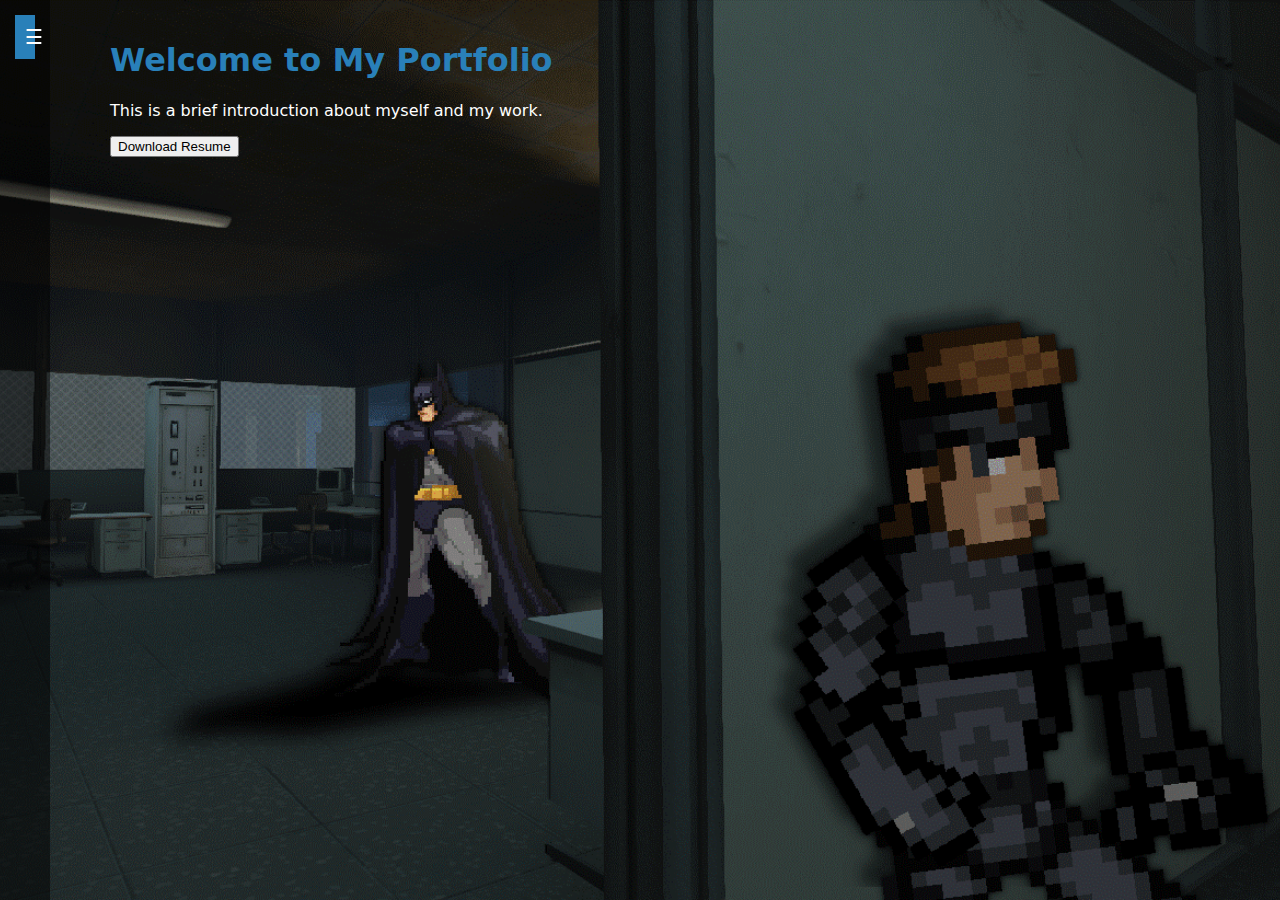
<file: index.html>
<!DOCTYPE html>
<html lang="en">
<head>
    <meta charset="UTF-8">
    <meta name="viewport" content="width=device-width, initial-scale=1.0">
    <title>Anant Anchalia's Portfolio</title>
    <link rel="stylesheet" href="styles.css">
</head>
<body class="bg">

    <div class="sidebar" id="sidebar">
        <button class="toggle-btn" onclick="toggleSidebar()">☰</button>
        <ul>
            <li onclick="location.href='index.html'"><div class="title">Anant Anchalia</div></li>
            <li onclick="location.href='profile.html'">Personal Profile</li>
            <li onclick="location.href='education.html'">Education</li>
            <li onclick="location.href='internships.html'">Experience</li>
            <li onclick="location.href='projects.html'">Academic Projects</li>
            <li onclick="location.href='responsibility.html'">Positions of Responsibility</li>
            <li onclick="location.href='certifications.html'">Certifications</li>
            <li onclick="location.href='skills.html'">Technical Skills</li>
            <li onclick="location.href='activities.html'">Extracurricular Activities</li>
            <li onclick="location.href='info.html'">Other Information</li>
            <li onclick="location.href='contact.html'">Contact</li>
        </ul>
    </div>

    <div class="content" style="color: white;">
        <h1>Welcome to My Portfolio</h1>
        <p>This is a brief introduction about myself and my work.</p>
        <button >Download Resume</button>
    </div>

    <script src="script.js"></script>
</body>
</html>
</file>
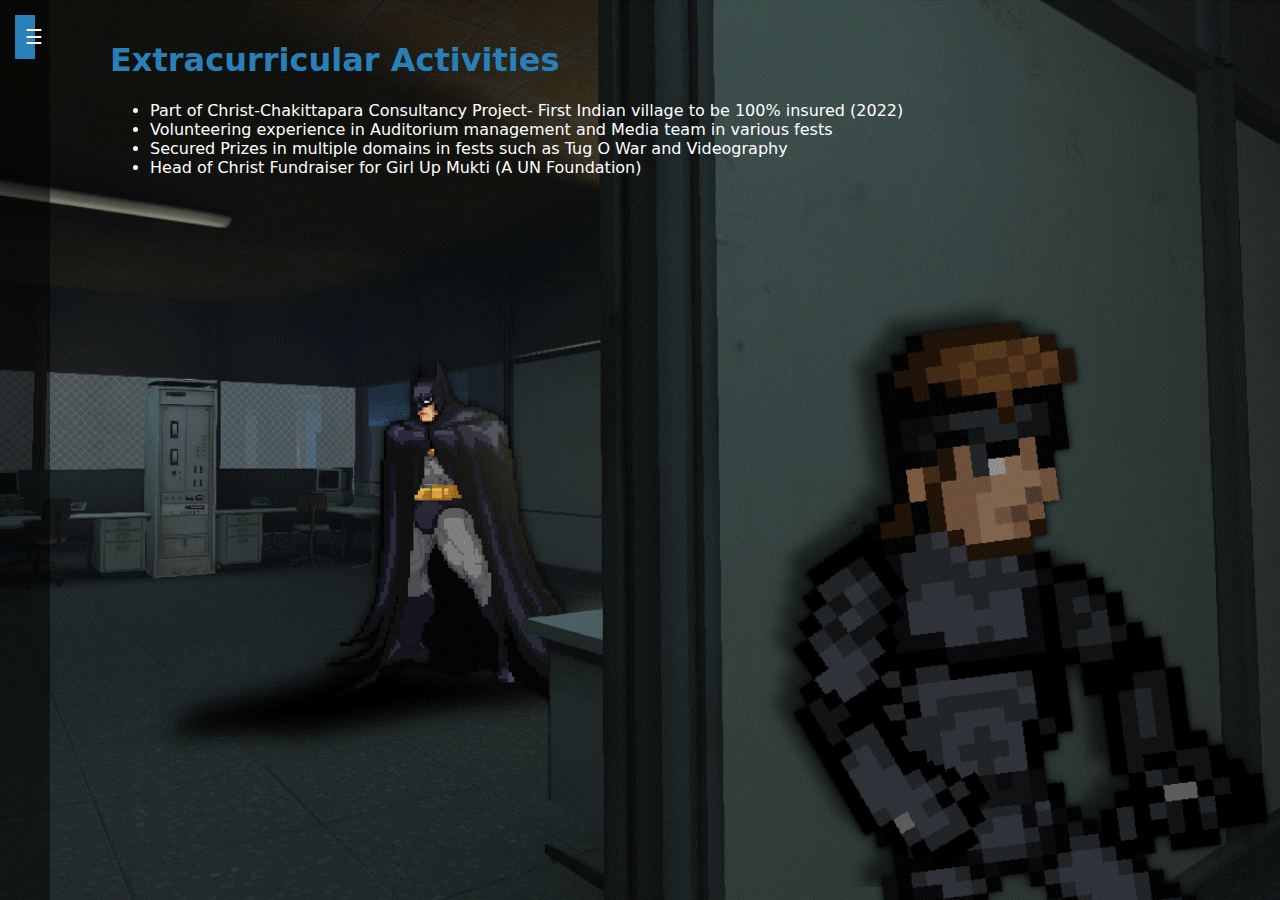
<file: activities.html>
<!DOCTYPE html>
<html lang="en">
<head>
    <meta charset="UTF-8">
    <meta name="viewport" content="width=device-width, initial-scale=1.0">
    <title>Extracurricular Activities - Anant Anchalia</title>
    <link rel="stylesheet" href="styles.css">
</head>
<body class="bg">

    <div id='sidebar' class="sidebar">
        <button class="toggle-btn" onclick="toggleSidebar()">☰</button>
        <ul>
            <li onclick="location.href='index.html'"><div class="title">Anant Anchalia</div></li>
            <li onclick="location.href='profile.html'">Personal Profile</li>
            <li onclick="location.href='education.html'">Education</li>
            <li onclick="location.href='internships.html'">Experience</li>
            <li onclick="location.href='projects.html'">Academic Projects</li>
            <li onclick="location.href='responsibility.html'">Positions of Responsibility</li>
            <li onclick="location.href='certifications.html'">Certifications</li>
            <li onclick="location.href='skills.html'">Technical Skills</li>
            <li onclick="location.href='info.html'">Other Information</li>
            <li onclick="location.href='contact.html'">Contact</li>
            <li>
                <form method="get" action="AnantAnchalia_Resume.docx">
                    <button type="submit">Download Resume</button>
                </form>
            </li>    
        </ul>
    </div>

    <div class="content" style="color: white;">
        <h1>Extracurricular Activities</h1>
        <ul>
            <li>Part of Christ-Chakittapara Consultancy Project- First Indian village to be 100% insured (2022)</li>
            <li>Volunteering experience in Auditorium management and Media team in various fests </li>
            <li>Secured Prizes in multiple domains in fests such as Tug O War and Videography</li>
            <li>Head of Christ Fundraiser for Girl Up Mukti (A UN Foundation)</li>
        </ul>
    </div>

    <script src="script.js"></script>
</body>
</html>
</file>
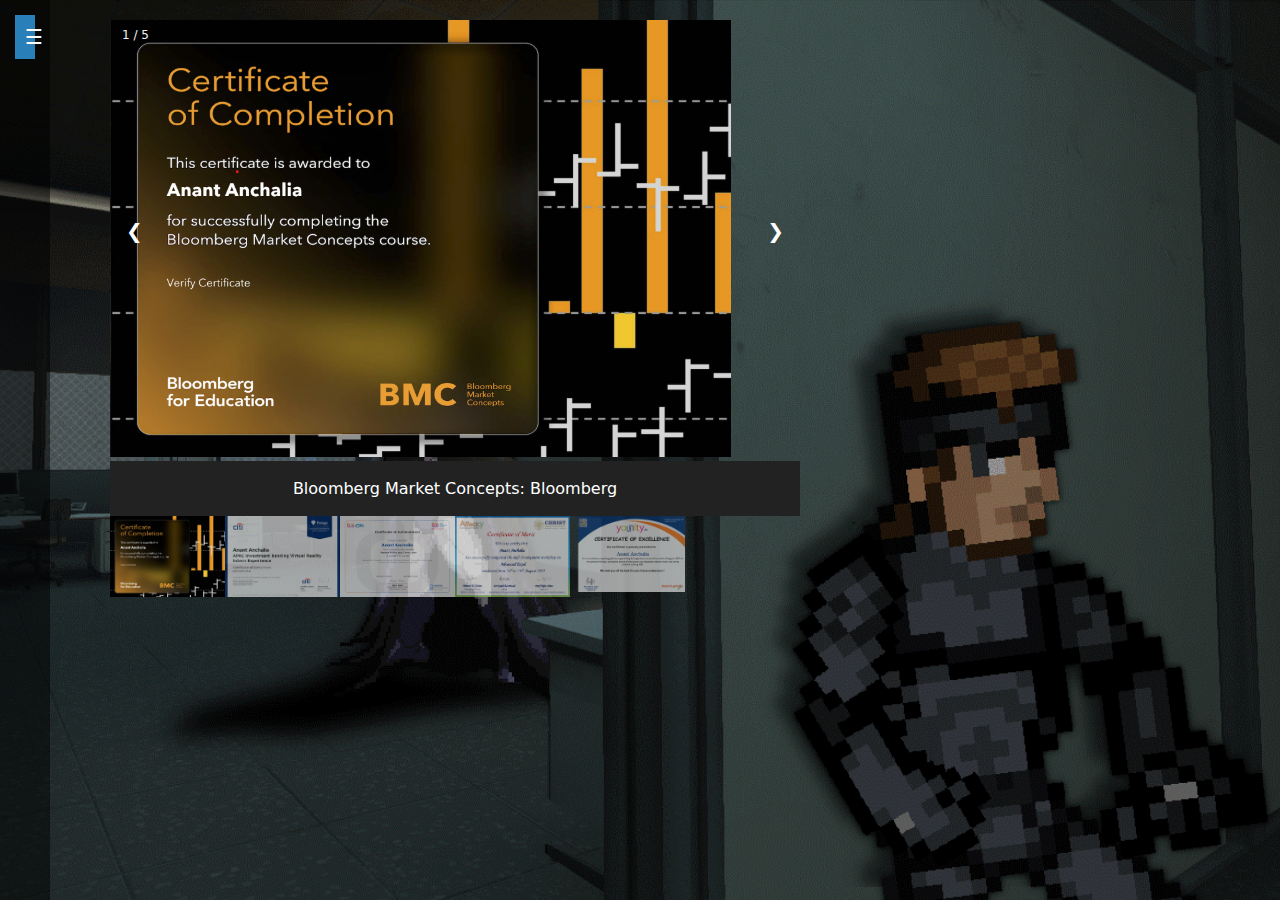
<file: certifications.html>
<!DOCTYPE html>
<html lang="en">
<head>
    <meta charset="UTF-8">
    <meta name="viewport" content="width=device-width, initial-scale=1.0">
    <title>Certifications - Anant Anchalia</title>
    <link rel="stylesheet" href="styles.css">
</head>
<body class="bg">

    <div id="sidebar" class="sidebar">
        <button class="toggle-btn" onclick="toggleSidebar()">☰</button>
        <ul>
            <li onclick="location.href='index.html'"><div class="title">Anant Anchalia</div></li>
            <li onclick="location.href='profile.html'">Personal Profile</li>
            <li onclick="location.href='education.html'">Education</li>
            <li onclick="location.href='internships.html'">Experience</li>
            <li onclick="location.href='projects.html'">Academic Projects</li>
            <li onclick="location.href='responsibility.html'">Positions of Responsibility</li>
            <li onclick="location.href='skills.html'">Technical Skills</li>
            <li onclick="location.href='activities.html'">Extracurricular Activities</li>
            <li onclick="location.href='info.html'">Other Information</li>
            <li onclick="location.href='contact.html'">Contact</li>
            <li>
                <form method="get" action="AnantAnchalia_Resume.docx">
                    <button type="submit">Download Resume</button>
                </form>
            </li>
        </ul>
    </div>

<div class="content">
<!-- Container for the image gallery -->
<div class="container">

    <!-- Full-width images with number text -->
    <div class="mySlides">
      <div class="numbertext">1 / 5</div>
        <img src="bmc.png" style="width:90%">
    </div>
  
    <div class="mySlides">
      <div class="numbertext">2 / 6</div>
        <img src="citi.png" style="width:90%">
    </div>
  
    <div class="mySlides">
      <div class="numbertext">3 / 5</div>
        <img src="tcs.png" style="width:90%">
    </div>
  
    <div class="mySlides">
      <div class="numbertext">4 / 5</div>
        <img src="excel.png" style="width:90%">
    </div>
  
    <div class="mySlides">
      <div class="numbertext">5 / 5</div>
        <img src="younity.png" style="width:90%">
    </div>

    <!-- Next and previous buttons -->
    <a class="prev" onclick="plusSlides(-1)">&#10094;</a>
    <a class="next" onclick="plusSlides(1)">&#10095;</a>
  
    <!-- Image text -->
    <div class="caption-container">
      <p id="caption"></p>
    </div>

    <!-- Thumbnail images -->
    <div class="row">
      <div class="column">
        <img class="demo cursor" src="bmc.png" style="width:100%" onclick="currentSlide(1)" alt="Bloomberg Market Concepts: Bloomberg">
      </div>
      <div class="column">
        <img class="demo cursor" src="citi.png" style="width:100%" onclick="currentSlide(2)" alt="APAC Investment Banking Virtual Reality Intern Experience: Forage|CITIBANK ">
      </div>
      <div class="column">
        <img class="demo cursor" src="tcs.png" style="width:100%" onclick="currentSlide(3)" alt="Resume and Cover Letter Writing: Tata Consultancy Services">
      </div>
      <div class="column">
        <img class="demo cursor" src="excel.png" style="width:100%" onclick="currentSlide(4)" alt="Advanced Microsoft Excel : Christ University|Affecto Consulting">
      </div>
      <div class="column">
        <img class="demo cursor" src="younity.png" style="width:100%" onclick="currentSlide(5)" alt="Python Programming for Beginners: Younity ">
      </div>
    </div>
  </div>

</div>

<!--
    <div style="size-adjust: inherit;margin-left: 290px;flex: 1;transition: margin-left 0.3s;background-color: #333;overflow: auto;white-space: nowrap;">
            <img src="citi.png" alt="Cinque Terre" width="600" height="400">
            <img src="bmc.png" alt="Forest" width="600" height="400">
            <img src="tcs.png" alt="Northern Lights" width="600" height="400">
            <img src="excel.png" alt="Mountains" width="600" height="400">
            <img src="younity.png" alt="Mountains" width="600" height="400">
    </div>
    

    <div style="color: white;" class="content">
        <h1>Certifications</h1>
        <ul>
            <li>Resume and Cover Letter Writing: Tata Consultancy Services</li>
            <li>APAC Investment Banking Virtual Reality Intern Experience: Forage|CITIBANK</li> 
            <li>Responsive Web Design: Free Code Camp</li>
            <li>Python Programming for Beginners: Younity</li>
            <li>Advanced Microsoft Excel : Christ University|Affecto Consulting</li> 
            <li>Bloomberg Market Concepts: Bloomberg</li>
        </ul>
    </div>
-->

    <script src="script.js"></script>
</body>
</html>
</file>
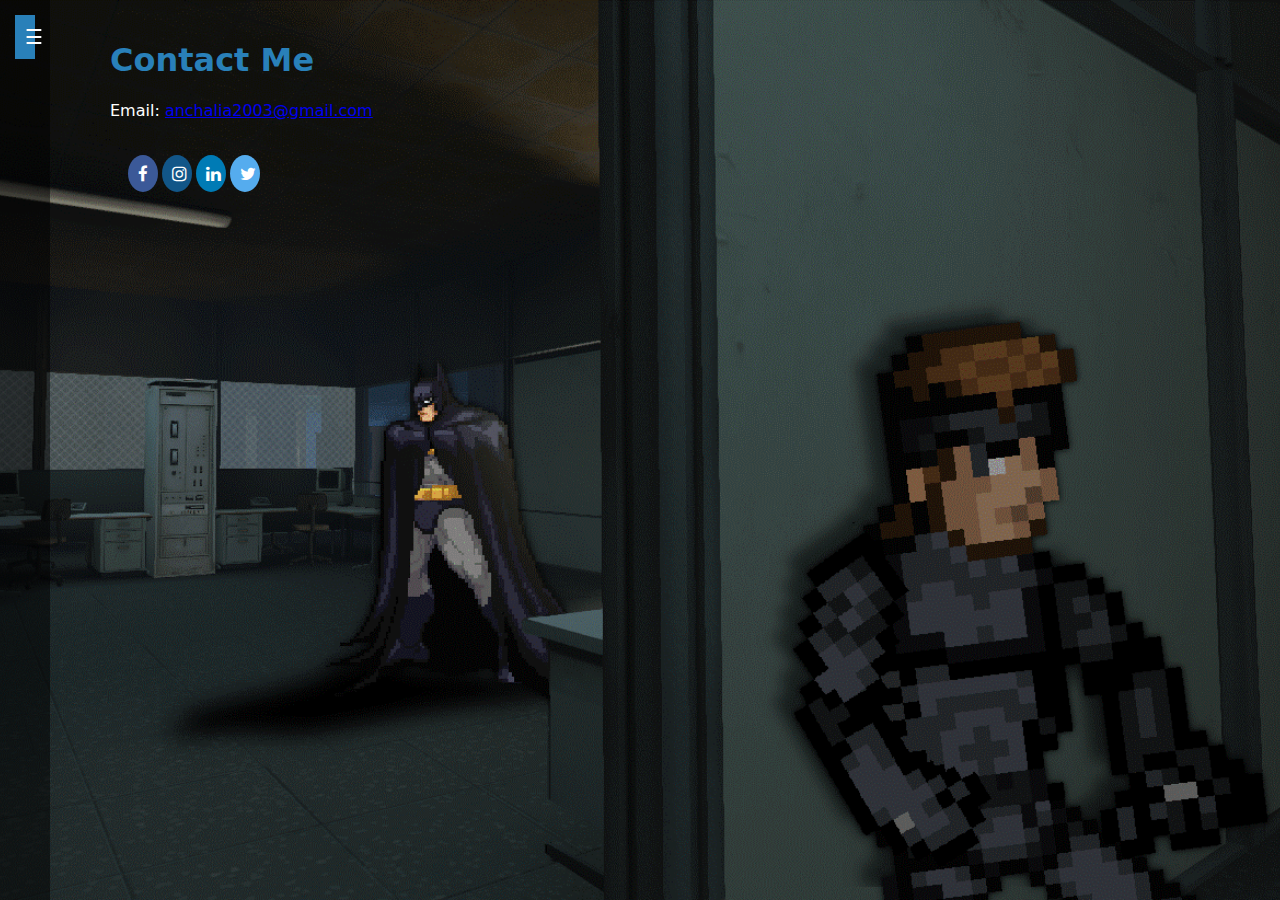
<file: contact.html>
<!DOCTYPE html>
<html lang="en">

<head>
    <meta charset="UTF-8">
    <meta name="viewport" content="width=device-width, initial-scale=1.0">
    <title>Contact - Anant Anchalia</title>
    <link rel="stylesheet" href="styles.css">
</head>

<link rel="stylesheet" href="https://cdnjs.cloudflare.com/ajax/libs/font-awesome/4.7.0/css/font-awesome.min.css">

<body class="bg">
    <div id="sidebar" class="sidebar">
        <button class="toggle-btn" onclick="toggleSidebar()">☰</button>
        <ul>
            <li onclick="location.href='index.html'"><div class="title">Anant Anchalia</div></li>
            <li onclick="location.href='profile.html'">Personal Profile</li>
            <li onclick="location.href='education.html'">Education</li>
            <li onclick="location.href='internships.html'">Experience</li>
            <li onclick="location.href='projects.html'">Academic Projects</li>
            <li onclick="location.href='responsibility.html'">Positions of Responsibility</li>
            <li onclick="location.href='certifications.html'">Certifications</li>
            <li onclick="location.href='skills.html'">Technical Skills</li>
            <li onclick="location.href='activities.html'">Extracurricular Activities</li>
            <li onclick="location.href='info.html'">Other Information</li>
            <li>
                <form method="get" action="AnantAnchalia_Resume.docx">
                    <button type="submit">Download Resume</button>
                </form>
            </li>
        </ul>
    </div>

    <div class="content" style="color: white;">
        <h1>Contact Me</h1>
        <p>Email: <a href="mailto:your.email@example.com">anchalia2003@gmail.com</a></p>
        
    <div class="topnav">
        <a href="https://www.facebook.com/anant.anchalia" style="float:left;" class="fa fa-facebook" ></a>
        <a href="https://z-p3.www.instagram.com/anantanchalia/?hl=am-et" style="float: left;" class="fa fa-instagram" ></a>
        <a href="https://in.linkedin.com/in/anant-anchalia-846000212" style="float: left;" class="fa fa-linkedin" ></a>
        <a href="https://twitter.com/anchaliaanant" style="float: left;" class="fa fa-twitter" ></a>
    </div>
    </div>

    <script src="script.js"></script>
</body>
</html>
</file>
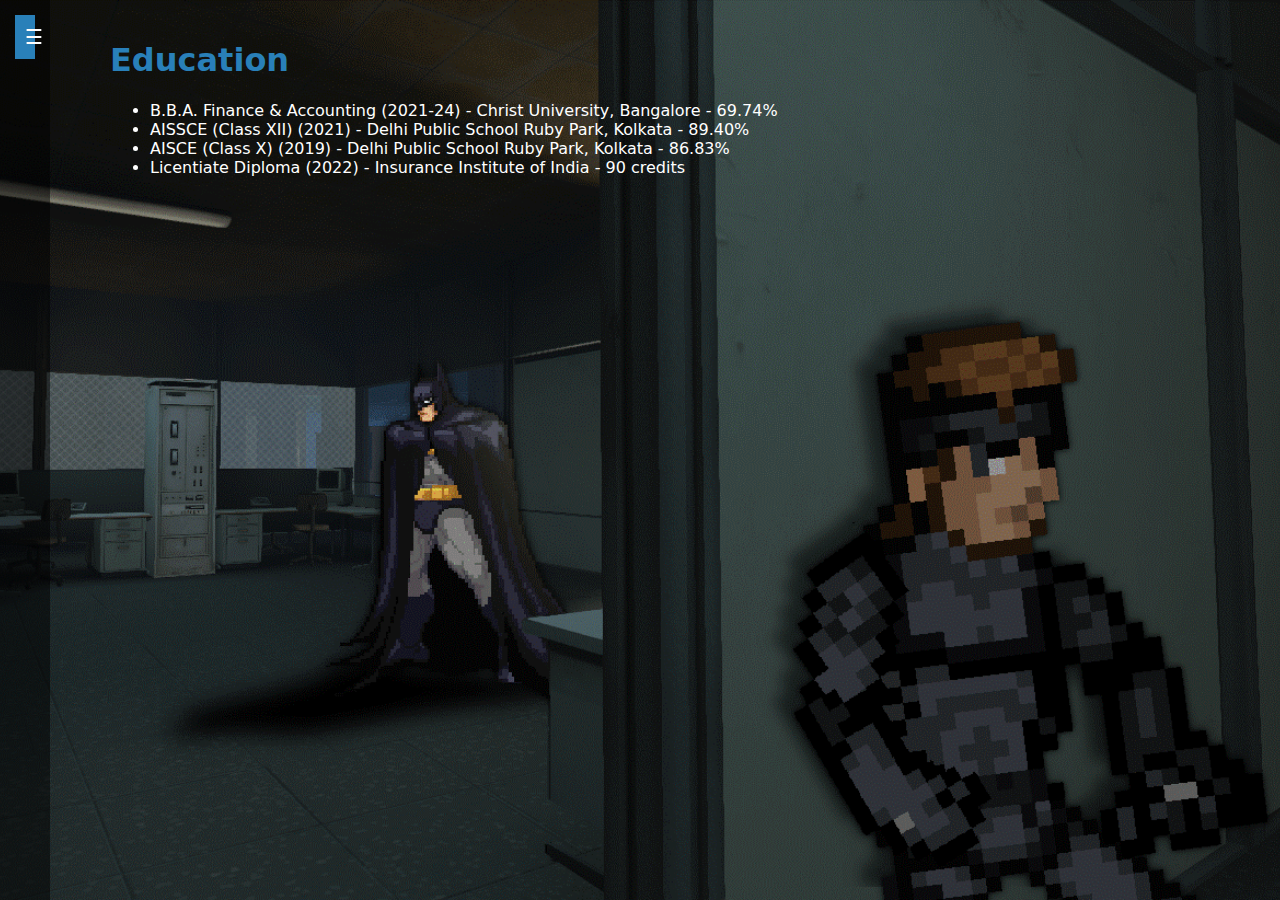
<file: education.html>
<!DOCTYPE html>
<html lang="en">

<head>
    <meta charset="UTF-8">
    <meta name="viewport" content="width=device-width, initial-scale=1.0">
    <title>Education - Anant Anchalia</title>
    <link rel="stylesheet" href="styles.css">
</head>

<body class="bg">

    <div id="sidebar" class="sidebar">
        <button class="toggle-btn" onclick="toggleSidebar()">☰</button>
        <ul>
            <li onclick="location.href='index.html'"><div class="title">Anant Anchalia</div></li>
            <li onclick="location.href='profile.html'">Personal Profile</li>
            <li onclick="location.href='internships.html'">Experience</li>
            <li onclick="location.href='projects.html'">Academic Projects</li>
            <li onclick="location.href='responsibility.html'">Positions of Responsibility</li>
            <li onclick="location.href='certifications.html'">Certifications</li>
            <li onclick="location.href='skills.html'">Technical Skills</li>
            <li onclick="location.href='activities.html'">Extracurricular Activities</li>
            <li onclick="location.href='info.html'">Other Information</li>
            <li onclick="location.href='contact.html'">Contact</li>
            <li>
                <form method="get" action="AnantAnchalia_Resume.docx">
                    <button type="submit">Download Resume</button>
                </form>
            </li>
        </ul>
    </div>

    <div class="content" style="color: white;">
        <h1>Education</h1>
        <ul>
            <li>B.B.A. Finance & Accounting (2021-24) - Christ University, Bangalore - 69.74%</li>
            <li>AISSCE (Class XII) (2021) - Delhi Public School Ruby Park, Kolkata - 89.40%</li>
            <li>AISCE (Class X) (2019) - Delhi Public School Ruby Park, Kolkata - 86.83%</li>
            <li>Licentiate Diploma (2022) - Insurance Institute of India - 90 credits</li>
        </ul>
    </div>

    <script src="script.js"></script>
</body>
</html>
</file>
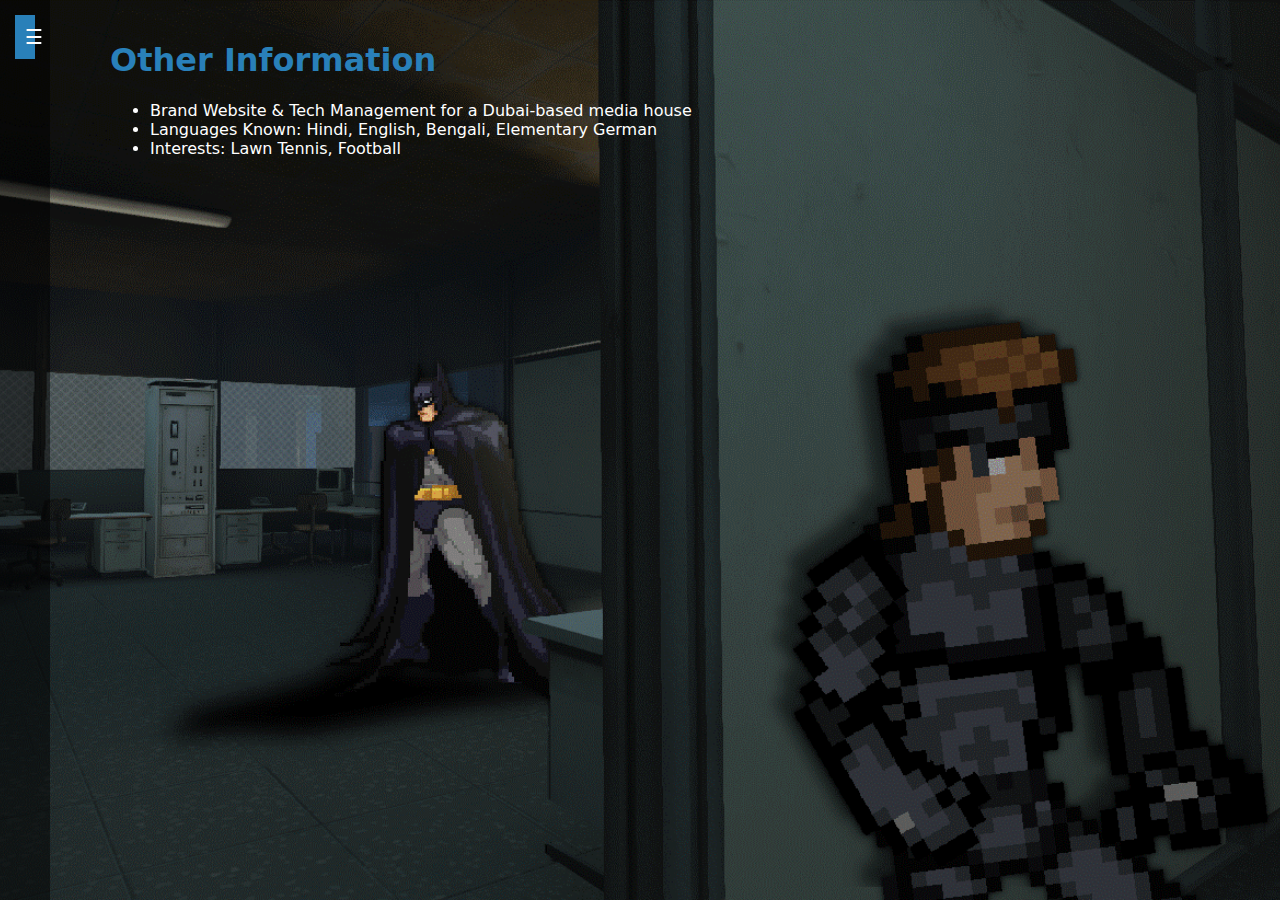
<file: info.html>
<!DOCTYPE html>
<html lang="en">
<head>
    <meta charset="UTF-8">
    <meta name="viewport" content="width=device-width, initial-scale=1.0">
    <title>Other Information - Anant Anchalia</title>
    <link rel="stylesheet" href="styles.css">
</head>
<body class="bg">

    <div id="sidebar" class="sidebar">
        <button class="toggle-btn" onclick="toggleSidebar()">☰</button>
        <ul>
            <li onclick="location.href='index.html'"><div class="title">Anant Anchalia</div></li>
            <li onclick="location.href='profile.html'">Personal Profile</li>
            <li onclick="location.href='education.html'">Education</li>
            <li onclick="location.href='internships.html'">Experience</li>
            <li onclick="location.href='projects.html'">Academic Projects</li>
            <li onclick="location.href='responsibility.html'">Positions of Responsibility</li>
            <li onclick="location.href='certifications.html'">Certifications</li>
            <li onclick="location.href='skills.html'">Technical Skills</li>
            <li onclick="location.href='activities.html'">Extracurricular Activities</li>
            <li onclick="location.href='contact.html'">Contact</li>
            <li>
                <form method="get" action="AnantAnchalia_Resume.docx">
                    <button type="submit">Download Resume</button>
                </form>
            </li>
        </ul>
    </div>

    <div style="color: white;" class="content">
        <h1>Other Information</h1>
        <ul>
            <li>Brand Website & Tech Management for a Dubai-based media house</li>
            <li>Languages Known: Hindi, English, Bengali, Elementary German</li>
            <li>Interests: Lawn Tennis, Football</li>
        </ul>
    </div>

    <script src="script.js"></script>
</body>
</html>
</file>
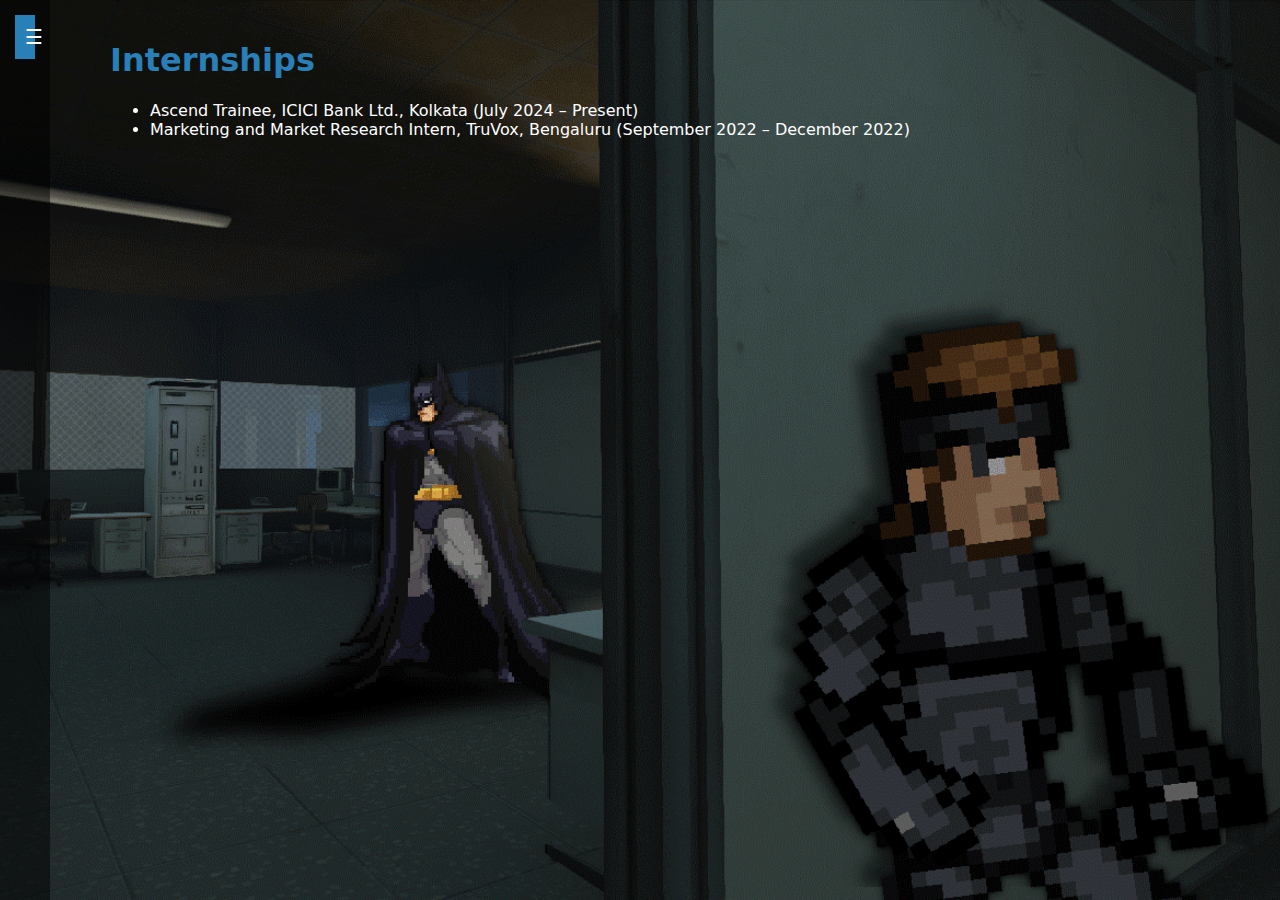
<file: internships.html>
<!DOCTYPE html>
<html lang="en">
<head>
    <meta charset="UTF-8">
    <meta name="viewport" content="width=device-width, initial-scale=1.0">
    <title>Internships - Anant Anchalia</title>
    <link rel="stylesheet" href="styles.css">
</head>
<body class="bg">

    <div id="sidebar" class="sidebar">
        <button class="toggle-btn" onclick="toggleSidebar()">☰</button>
        <ul>
            <li onclick="location.href='index.html'"><div class="title">Anant Anchalia</div></li>
            <li onclick="location.href='profile.html'">Personal Profile</li>
            <li onclick="location.href='education.html'">Education</li>
            <li onclick="location.href='projects.html'">Academic Projects</li>
            <li onclick="location.href='responsibility.html'">Positions of Responsibility</li>
            <li onclick="location.href='certifications.html'">Certifications</li>
            <li onclick="location.href='skills.html'">Technical Skills</li>
            <li onclick="location.href='activities.html'">Extracurricular Activities</li>
            <li onclick="location.href='info.html'">Other Information</li>
            <li onclick="location.href='contact.html'">Contact</li>
            <li>
                <form method="get" action="AnantAnchalia_Resume.docx">
                    <button type="submit">Download Resume</button>
                </form>
            </li>
        </ul>
    </div>

    <div style="color: white;" class="content">
        <h1>Internships</h1>
        <ul>
            <li>Ascend Trainee, ICICI Bank Ltd., Kolkata (July 2024 – Present)</li>
            <li>Marketing and Market Research Intern, TruVox, Bengaluru (September 2022 – December 2022)</li>
        </ul>
    </div>

    <script src="script.js"></script>
</body>
</html>
</file>
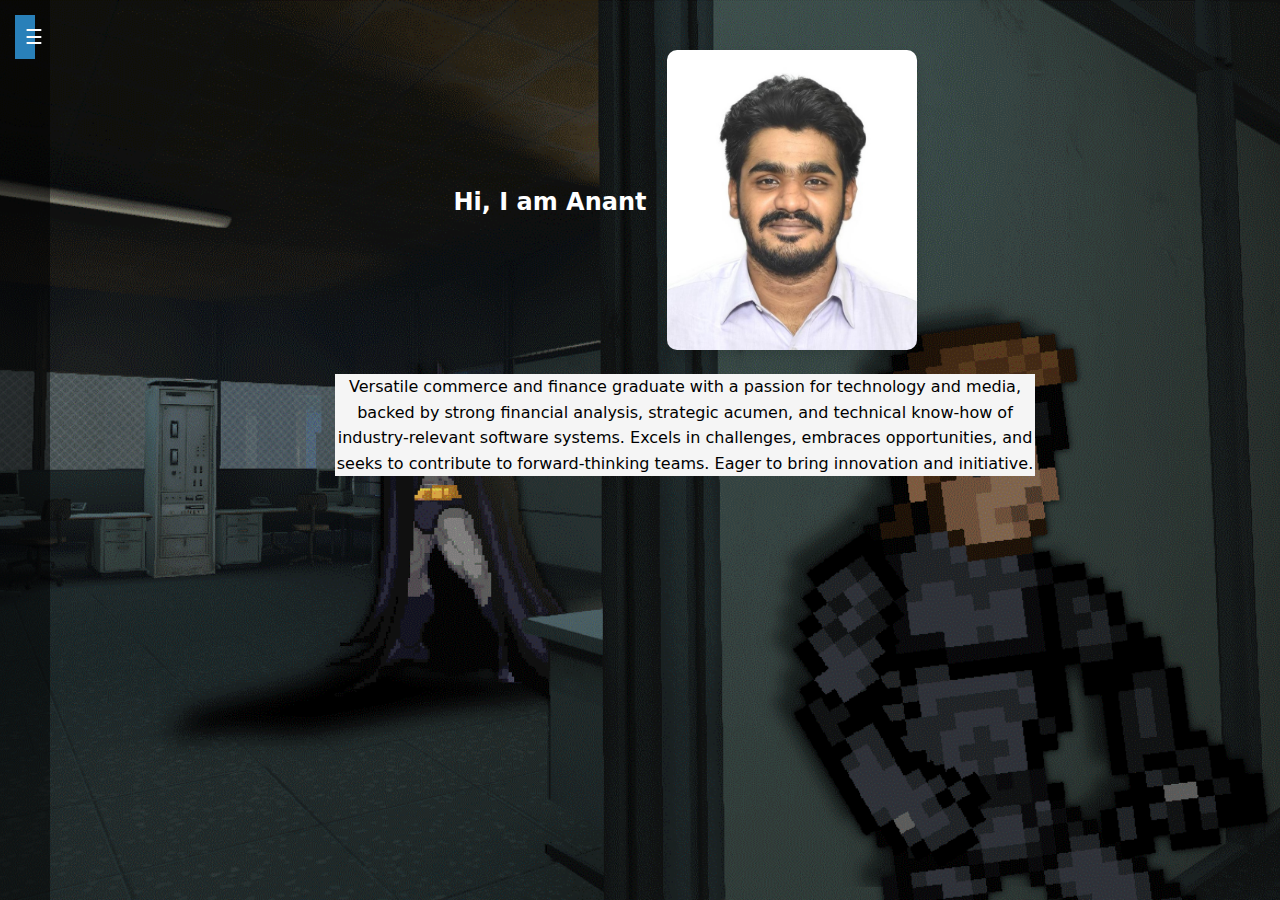
<file: profile.html>
<!DOCTYPE html>
<html lang="en">
<head>
    <meta charset="UTF-8">
    <meta name="viewport" content="width=device-width, initial-scale=1.0">
    <title style="font-family: system-ui, -apple-system, BlinkMacSystemFont, 'Segoe UI', Roboto, Oxygen, Ubuntu, Cantarell, 'Open Sans', 'Helvetica Neue', sans-serif;">Personal Profile - Anant Anchalia</title>
    <link rel="stylesheet" href="styles.css">
</head>
<body class="bg">

    <div id="sidebar" class="sidebar">
        <button class="toggle-btn" onclick="toggleSidebar()">☰</button>
        <ul>
            <li onclick="location.href='index.html'"><div class="title">Anant Anchalia</div></li>
            <li onclick="location.href='education.html'">Education</li>
            <li onclick="location.href='internships.html'">Experience</li>
            <li onclick="location.href='projects.html'">Academic Projects</li>
            <li onclick="location.href='responsibility.html'">Positions of Responsibility</li>
            <li onclick="location.href='certifications.html'">Certifications</li>
            <li onclick="location.href='skills.html'">Technical Skills</li>
            <li onclick="location.href='activities.html'">Extracurricular Activities</li>
            <li onclick="location.href='info.html'">Other Information</li>
            <li onclick="location.href='contact.html'">Contact</li>
            <li>
                <form method="get" action="AnantAnchalia_Resume.docx">
                    <button type="submit">Download Resume</button>
                </form>
            </li>
        </ul>
    </div>

    <div class="content">
        <div class="intro-container">
            <div class="intro-text">
                <h2 style="color: white;">Hi, I am Anant</h2>
            </div>
            <div class="intro-image">
                <img src="anant.anchalia@bba.christuniversity.in_Photograph.jpg" alt="photo" width="250" height="300">
            </div>
        </div>
        <div class="versatile-line" style="background-color: whitesmoke;">
            <p>Versatile commerce and finance graduate with a passion for technology and media, backed by strong financial analysis, strategic acumen, and technical know-how of industry-relevant software systems. Excels in challenges, embraces opportunities, and seeks to contribute to forward-thinking teams. Eager to bring innovation and initiative.</p>
        </div>
    </div>

    <script src="script.js"></script>
</body>
</html>
</file>
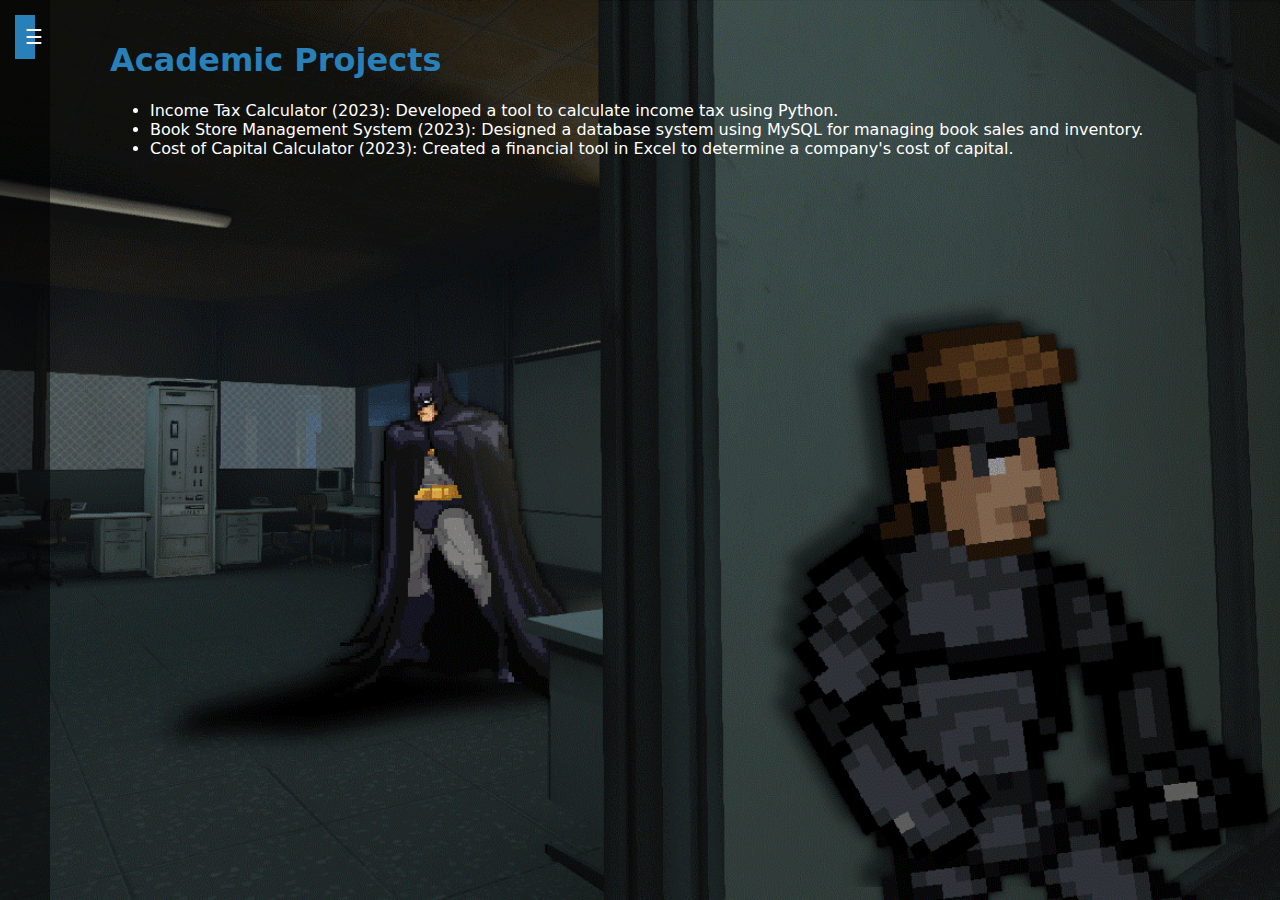
<file: projects.html>
<!DOCTYPE html>
<html lang="en">
<head>
    <meta charset="UTF-8">
    <meta name="viewport" content="width=device-width, initial-scale=1.0">
    <title>Academic Projects - Anant Anchalia</title>
    <link rel="stylesheet" href="styles.css">
</head>
<body class="bg">

    <div id="sidebar" class="sidebar">
        <button class="toggle-btn" onclick="toggleSidebar()">☰</button>
        <ul>
            <li onclick="location.href='index.html'"><div class="title">Anant Anchalia</div></li>
            <li onclick="location.href='profile.html'">Personal Profile</li>
            <li onclick="location.href='education.html'">Education</li>
            <li onclick="location.href='internships.html'">Experience</li>
            <li onclick="location.href='responsibility.html'">Positions of Responsibility</li>
            <li onclick="location.href='certifications.html'">Certifications</li>
            <li onclick="location.href='skills.html'">Technical Skills</li>
            <li onclick="location.href='activities.html'">Extracurricular Activities</li>
            <li onclick="location.href='info.html'">Other Information</li>
            <li onclick="location.href='contact.html'">Contact</li>
            <li>
                <form method="get" action="AnantAnchalia_Resume.docx">
                    <button type="submit">Download Resume</button>
                </form>
            </li>
        </ul>
    </div>

    <div style="color: white;" class="content">
        <h1>Academic Projects</h1>
        <ul>
            <li>Income Tax Calculator (2023): Developed a tool to calculate income tax using Python.</li>
            <li>Book Store Management System (2023): Designed a database system using MySQL for managing book sales and inventory.</li>
            <li>Cost of Capital Calculator (2023): Created a financial tool in Excel to determine a company's cost of capital.</li>
        </ul>
    </div>

    <script src="script.js"></script>
</body>
</html>
</file>
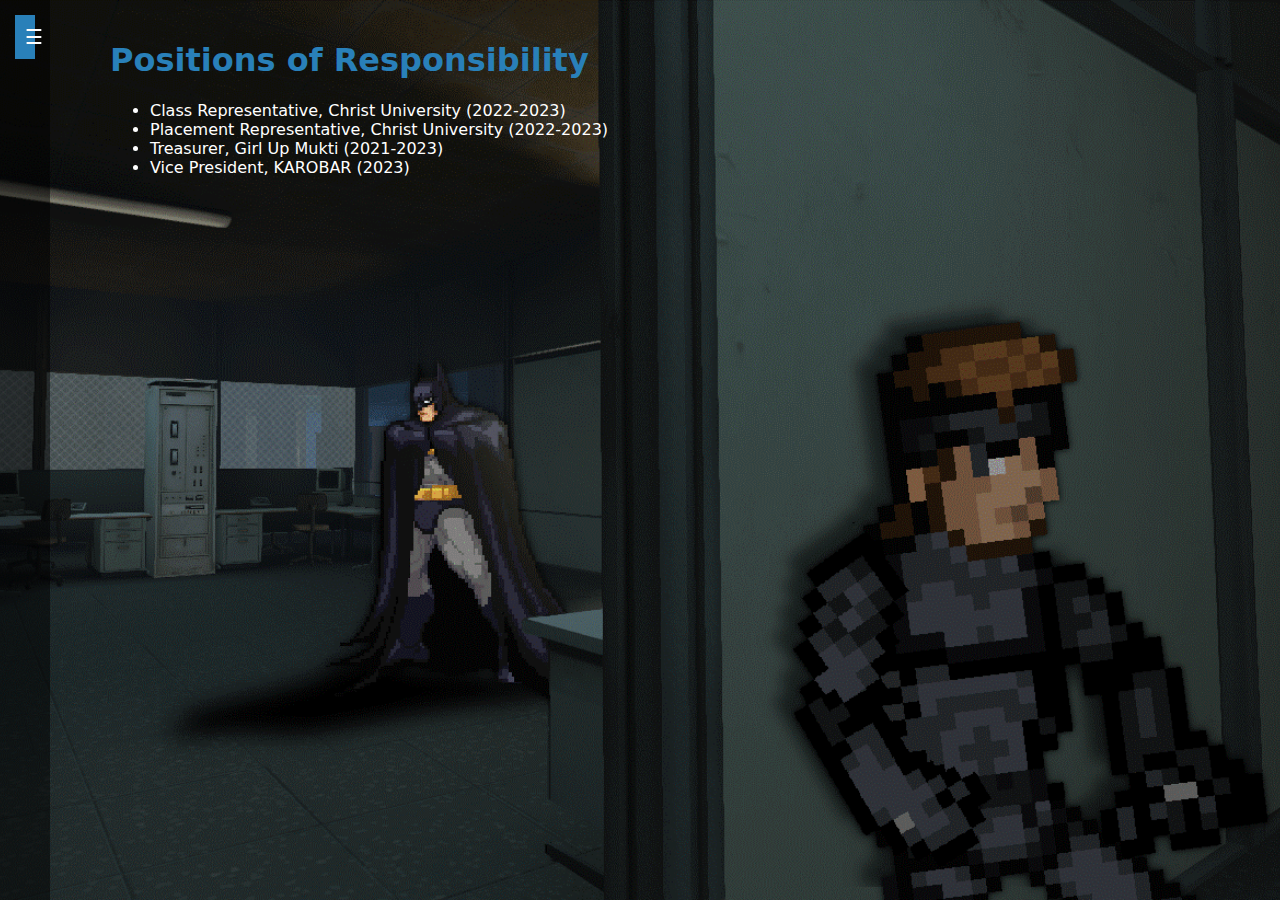
<file: responsibility.html>
<!DOCTYPE html>
<html lang="en">
<head>
    <meta charset="UTF-8">
    <meta name="viewport" content="width=device-width, initial-scale=1.0">
    <title>Positions of Responsibility - Anant Anchalia</title>
    <link rel="stylesheet" href="styles.css">
</head>
<body class="bg">

    <div id="sidebar" class="sidebar">
        <button class="toggle-btn" onclick="toggleSidebar()">☰</button>
        <ul>
            <li onclick="location.href='index.html'"><div class="title">Anant Anchalia</div></li>
            <li onclick="location.href='profile.html'">Personal Profile</li>
            <li onclick="location.href='education.html'">Education</li>
            <li onclick="location.href='internships.html'">Experience</li>
            <li onclick="location.href='projects.html'">Academic Projects</li>
            <li onclick="location.href='certifications.html'">Certifications</li>
            <li onclick="location.href='skills.html'">Technical Skills</li>
            <li onclick="location.href='activities.html'">Extracurricular Activities</li>
            <li onclick="location.href='info.html'">Other Information</li>
            <li onclick="location.href='contact.html'">Contact</li>
            <li>
                <form method="get" action="AnantAnchalia_Resume.docx">
                    <button type="submit">Download Resume</button>
                </form>
            </li>
        </ul>
    </div>

    <div style="color: white;" class="content">
        <h1>Positions of Responsibility</h1>
        <ul>
            <li>Class Representative, Christ University (2022-2023)</li>
            <li>Placement Representative, Christ University (2022-2023)</li>
            <li>Treasurer, Girl Up Mukti (2021-2023)</li>
            <li>Vice President, KAROBAR (2023)</li>
        </ul>
    </div>

    <script src="script.js"></script>
</body>
</html>
</file>
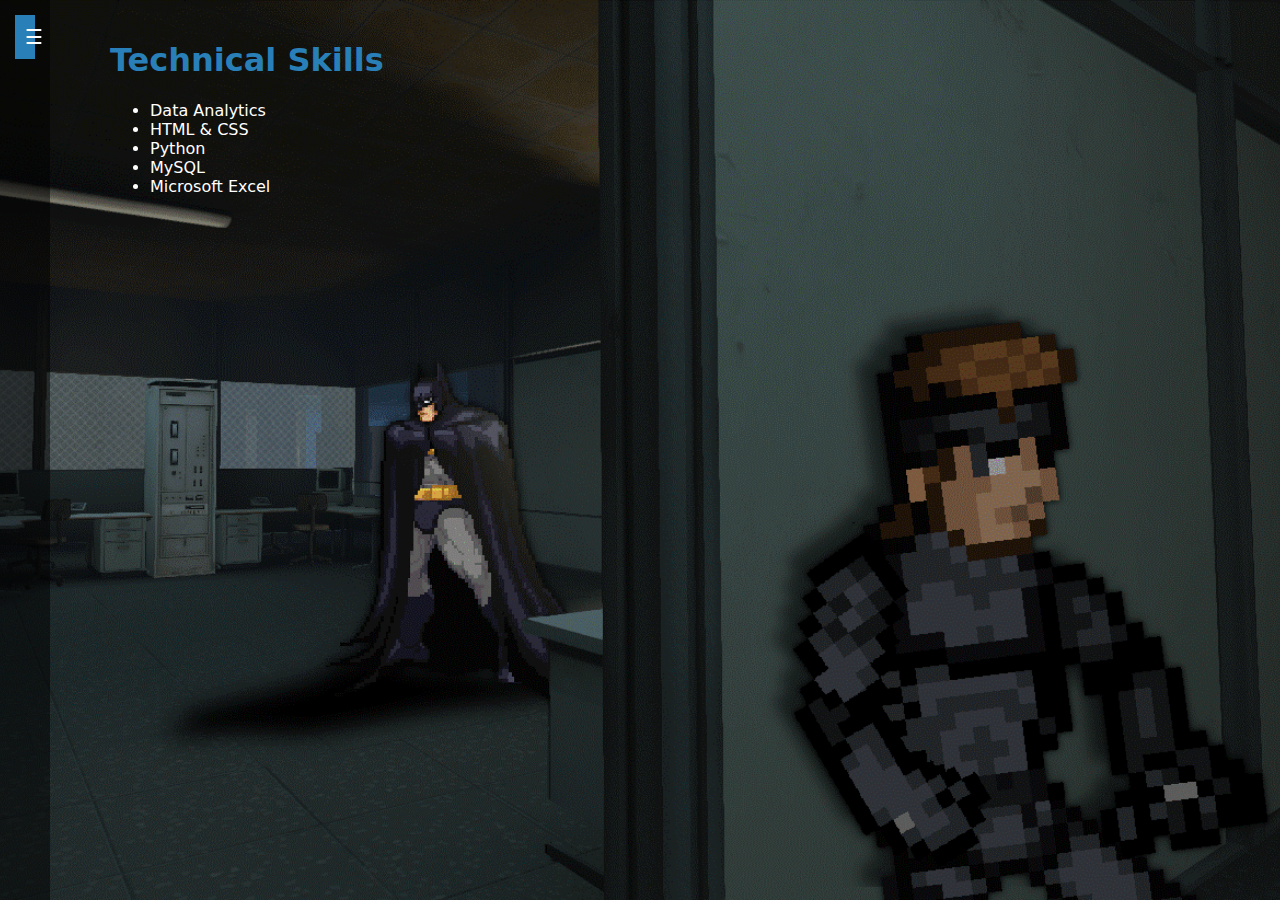
<file: skills.html>
<!DOCTYPE html>
<html lang="en">
<head>
    <meta charset="UTF-8">
    <meta name="viewport" content="width=device-width, initial-scale=1.0">
    <title>Technical Skills - Anant Anchalia</title>
    <link rel="stylesheet" href="styles.css">
</head>
<body class="bg">

    <div id="sidebar" class="sidebar">
        <button class="toggle-btn" onclick="toggleSidebar()">☰</button>
        <ul>
            <li onclick="location.href='index.html'"><div class="title">Anant Anchalia</div></li>
            <li onclick="location.href='profile.html'">Personal Profile</li>
            <li onclick="location.href='education.html'">Education</li>
            <li onclick="location.href='internships.html'">Experience</li>
            <li onclick="location.href='projects.html'">Academic Projects</li>
            <li onclick="location.href='responsibility.html'">Positions of Responsibility</li>
            <li onclick="location.href='certifications.html'">Certifications</li>
            <li onclick="location.href='activities.html'">Extracurricular Activities</li>
            <li onclick="location.href='info.html'">Other Information</li>
            <li onclick="location.href='contact.html'">Contact</li>
            <li>
                <form method="get" action="AnantAnchalia_Resume.docx">
                    <button type="submit">Download Resume</button>
                </form>
            </li>
        </ul>
    </div>

    <div style="color: white;" class="content">
        <h1>Technical Skills</h1>
        <ul>
            <li>Data Analytics</li>
            <li>HTML & CSS</li>
            <li>Python</li>
            <li>MySQL</li>
            <li>Microsoft Excel</li>
        </ul>
    </div>

    <script src="script.js"></script>
</body>
</html>
</file>
<file: styles.css>
body {
    font-family: system-ui, -apple-system, BlinkMacSystemFont, 'Segoe UI', Roboto, Oxygen, Ubuntu, Cantarell, 'Open Sans', 'Helvetica Neue', sans-serif;
    padding: 0;
    display: flex;
}

body, html {
    height: 100%;
    margin: 0;
  }

.bg {
    /* The image used */
    background-image: url("ranger.png");
  
    /* Full height */
    height: 100%; 
  
    /* Center and scale the image nicely */
    background-position: center;
    background-repeat: no-repeat;
    background-size: cover;
}

.sidebar {
    width: 250px;
    background-color: rgba(0, 0, 0, 0.5);
    color: #ecf0f1;
    padding: 15px;
    position: fixed;
    height: 100vh;
    transition: width 0.3s;
}

.topnav {
    overflow: hidden;
    background-color: cornsilk(196, 51, 51);
    color: #f2f2f2;
    text-align: center;
    padding: 14px 16px;
    text-decoration: none;
    font-size: 17px;
}

.fa 
  {
  padding: 10px;
  font-size: 30px;
  width: 30px;
  text-align: center;
  text-decoration: none;
  margin: 5px 2px;
  border-radius: 50%;
  }

.fa-facebook 
{
  background: #3B5998;
  color: white;
}

.fa-twitter
{
background: #55ACEE;
color: white;
}

.fa-linkedin {
background: #007bb5;
color: white;
}

.fa-instagram {
  background: #125688;
  color: white;
}

.sidebar .title {
    font-size: 24px;
    text-align: center;
    margin-bottom: 20px;
}

.sidebar ul {
    list-style: none;
    padding: 0;
}

.sidebar li {
    padding: 10px;
    cursor: pointer;
    transition: background-color 0.3s;
}

.sidebar li:hover {
    background-color: #34495e;
}

.content h1 {
    color: #2980b9;
}

form {
    margin-top: 20px;
}

form label {
    display: block;
    margin-top: 10px;
}

form input, form textarea {
    width: 100%;
    padding: 10px;
    margin-top: 5px;
    border: 1px solid #bdc3c7;
    border-radius: 4px;
}

form button {
    margin-top: 10px;
    background-color: #2980b9;
    color: white;
    padding: 10px;
    border: none;
    border-radius: 4px;
    cursor: pointer;
}

form button:hover {
    background-color: #3498db;
}

.sidebar.collapsed {
    width: 50px; /* Width when collapsed */
}

.toggle-btn {
    background-color: #2980b9;
    color: white;
    border: none;
    cursor: pointer;
    font-size: 20px;
    padding: 10px;
    margin-bottom: 10px;
    width: 100%;
}

.content {
    margin-left: 290px;
    padding: 20px;
    flex: 1;
    transition: margin-left 0.3s; /* Smooth transition for content area */
}

.content.collapsed {
    margin-left: 60px; /* Adjust for collapsed sidebar */
}

/* Hide list items when sidebar is collapsed */
.sidebar.collapsed ul li {
    display: none; /* Hide items when collapsed */
}

.intro-container {
    display: flex;
    justify-content: center;
    align-items: center;
    text-align: center;
    margin-top: 30px;
}

.intro-text {
    margin-right: 20px;
}

.intro-image img {
    border-radius: 10px;
    box-shadow: 0px 4px 10px rgba(0, 0, 0, 0.1);
}

/* Styles for the paragraph below the photo */
.versatile-line {
    text-align: center;
    margin-top: 20px;
    font-size: 16px;
    max-width: 700px;
    margin-left: auto;
    margin-right: auto;
    color: #000000;
}

.versatile-line p {
    line-height: 1.6;
}

* {
    box-sizing: border-box;
  }
  
  /* Position the image container (needed to position the left and right arrows) */
  .container {
    position: relative;
    width: 60%;
  }
  
  /* Hide the images by default */
  .mySlides {
    display: none;
    justify-items: center;
  }
  
  /* Add a pointer when hovering over the thumbnail images */
  .cursor {
    cursor: pointer;
  }
  
  /* Next & previous buttons */
  .prev,
  .next {
    cursor: pointer;
    position: absolute;
    top: 40%;
    width: auto;
    padding: 16px;
    margin-top: -50px;
    color: white;
    font-weight: bold;
    font-size: 20px;
    border-radius: 0 3px 3px 0;
    user-select: none;
    -webkit-user-select: none;
  }
  
  /* Position the "next button" to the right */
  .next {
    right: 0;
    border-radius: 3px 0 0 3px;
  }
  
  /* On hover, add a black background color with a little bit see-through */
  .prev:hover,
  .next:hover {
    background-color: rgba(0, 0, 0, 0.8);
  }
  
  /* Number text (1/3 etc) */
  .numbertext {
    color: #f2f2f2;
    font-size: 12px;
    padding: 8px 12px;
    position: absolute;
    top: 0;
  }
  
  /* Container for image text */
  .caption-container {
    text-align: center;
    background-color: #222;
    padding: 2px 16px;
    color: white;
  }
  
  .row:after {
    content: "";
    display: table;
    clear: both;
  }
  
  /* Six columns side by side */
  .column {
    float: left;
    width: 16.66%;
  }
  
  /* Add a transparency effect for thumnbail images */
  .demo {
    opacity: 0.6;
  }
  
  .active,
  .demo:hover {
    opacity: 1;
  }
</file>
